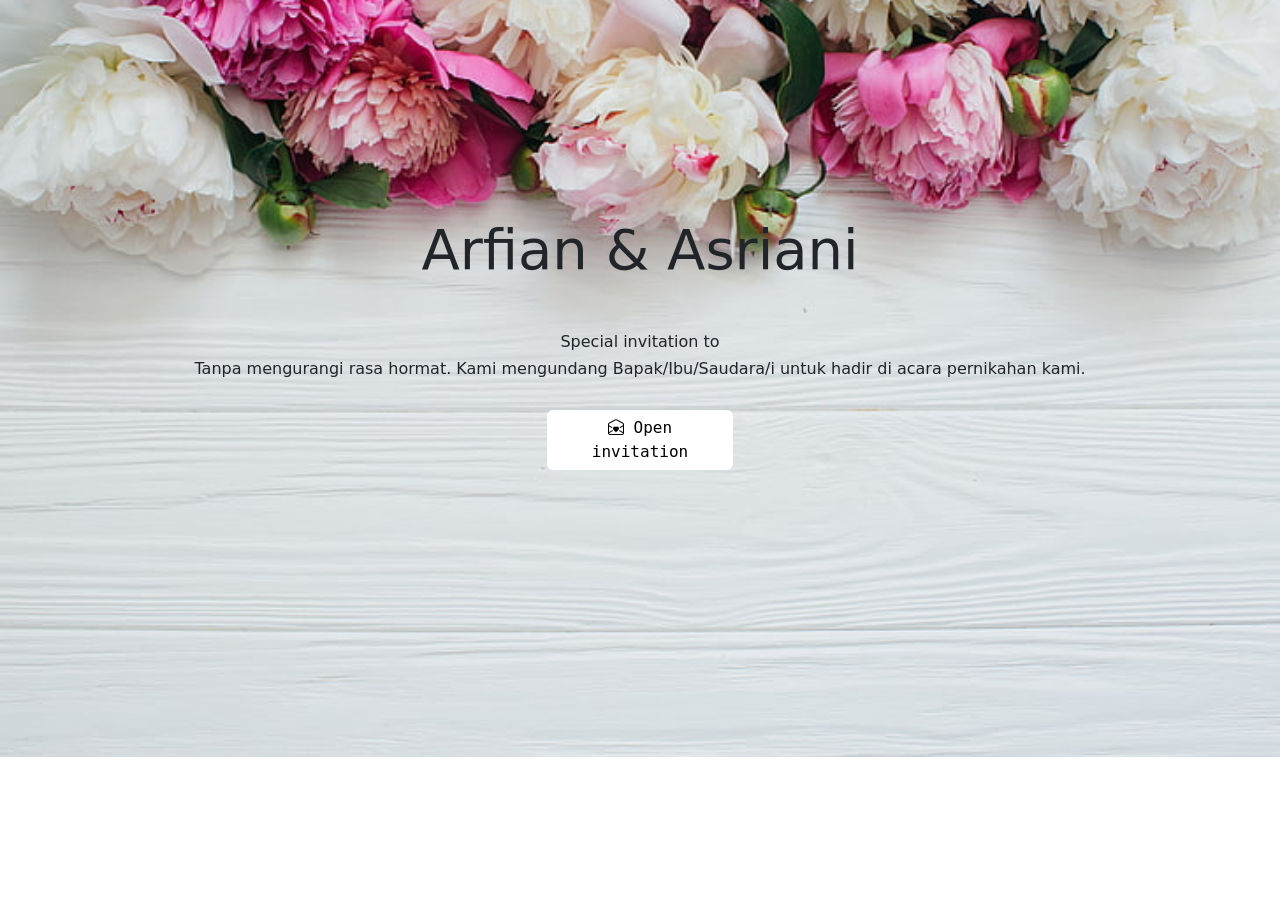
<file: index.html>
<!doctype html>
<html lang="en">
  <head>
    <meta charset="utf-8">
    <meta name="viewport" content="width=device-width, initial-scale=1">
    <title>Bootstrap demo</title>
    <link href="https://cdn.jsdelivr.net/npm/bootstrap@5.3.3/dist/css/bootstrap.min.css" rel="stylesheet" integrity="sha384-QWTKZyjpPEjISv5WaRU9OFeRpok6YctnYmDr5pNlyT2bRjXh0JMhjY6hW+ALEwIH" crossorigin="anonymous">
    <link rel="stylesheet" href="style.css">
    <link rel="stylesheet" href="https://cdn.jsdelivr.net/npm/bootstrap-icons@1.11.3/font/bootstrap-icons.min.css">
</head>
  <body>
    <section class="container">
    <main class="text">
        <p>Arfian & Asriani</p>
        <br>
        <h6>Special invitation to</h6>
        <h6>Tanpa mengurangi rasa hormat. Kami mengundang Bapak/Ibu/Saudara/i untuk hadir di acara pernikahan kami.</h6>
    </main>
        <br>
        <div class="buttom">
    <div class="d-grid gap-2 col-2 mx-auto">
        <a href="isi.html"><button class="btn btn-primary buton" type="button"><i class="bi bi-envelope-open-heart"></i>  Open invitation</button></a>
      </div>
    </div>
    </section>
    <script src="https://cdn.jsdelivr.net/npm/bootstrap@5.3.3/dist/js/bootstrap.bundle.min.js" integrity="sha384-YvpcrYf0tY3lHB60NNkmXc5s9fDVZLESaAA55NDzOxhy9GkcIdslK1eN7N6jIeHz" crossorigin="anonymous"></script>
  </body>
</html>
</file>
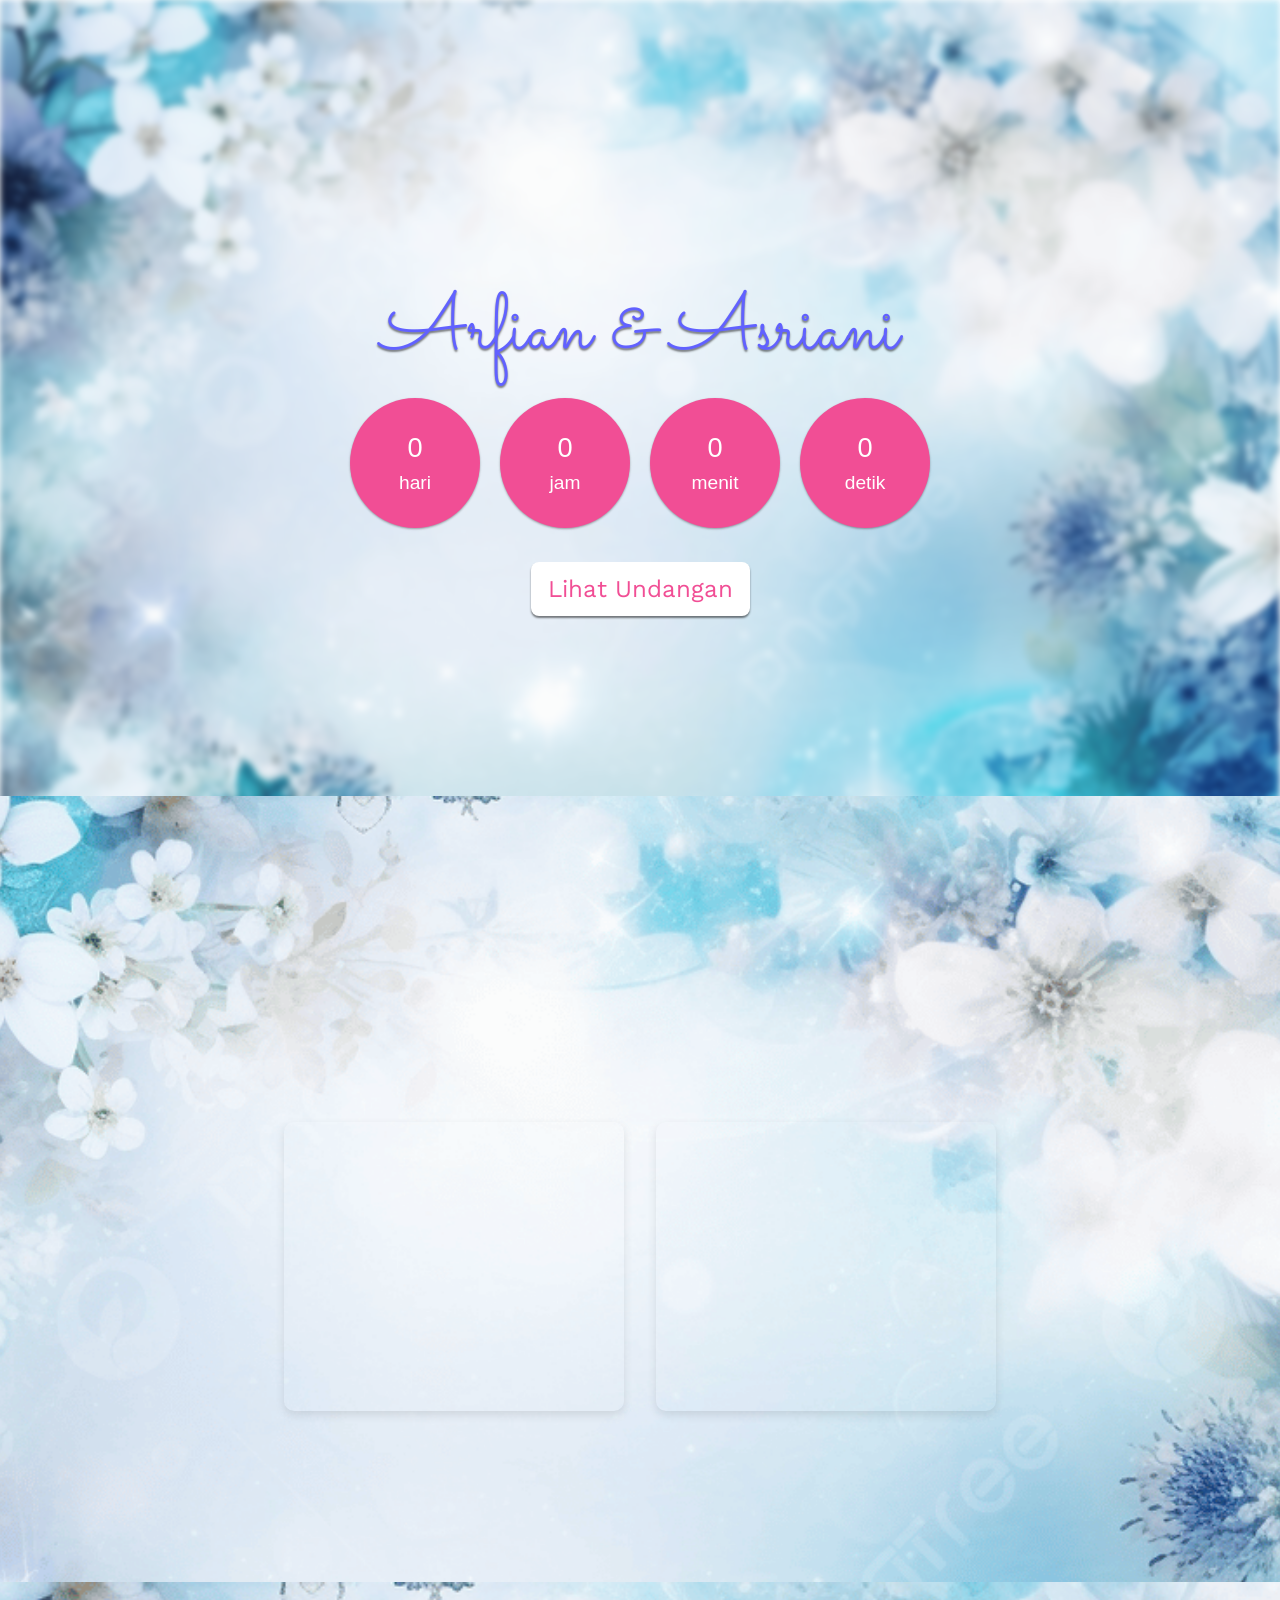
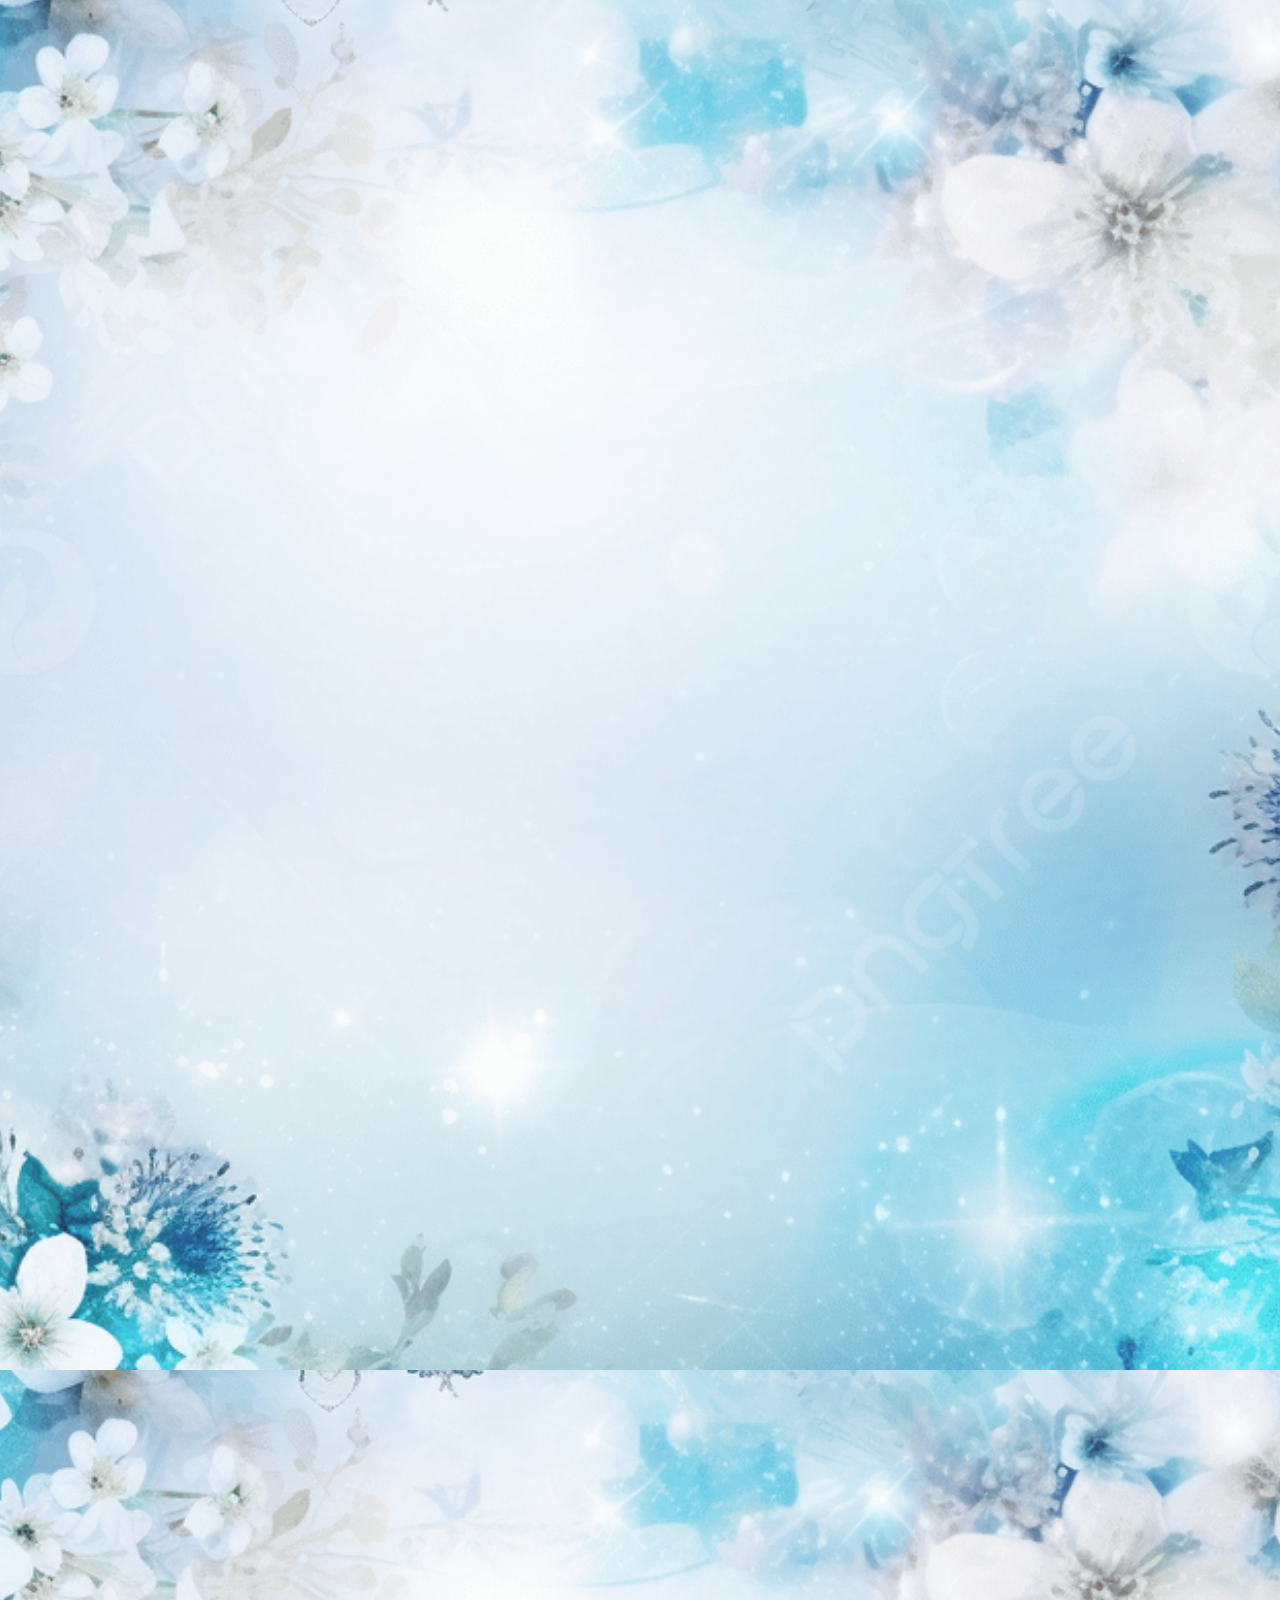
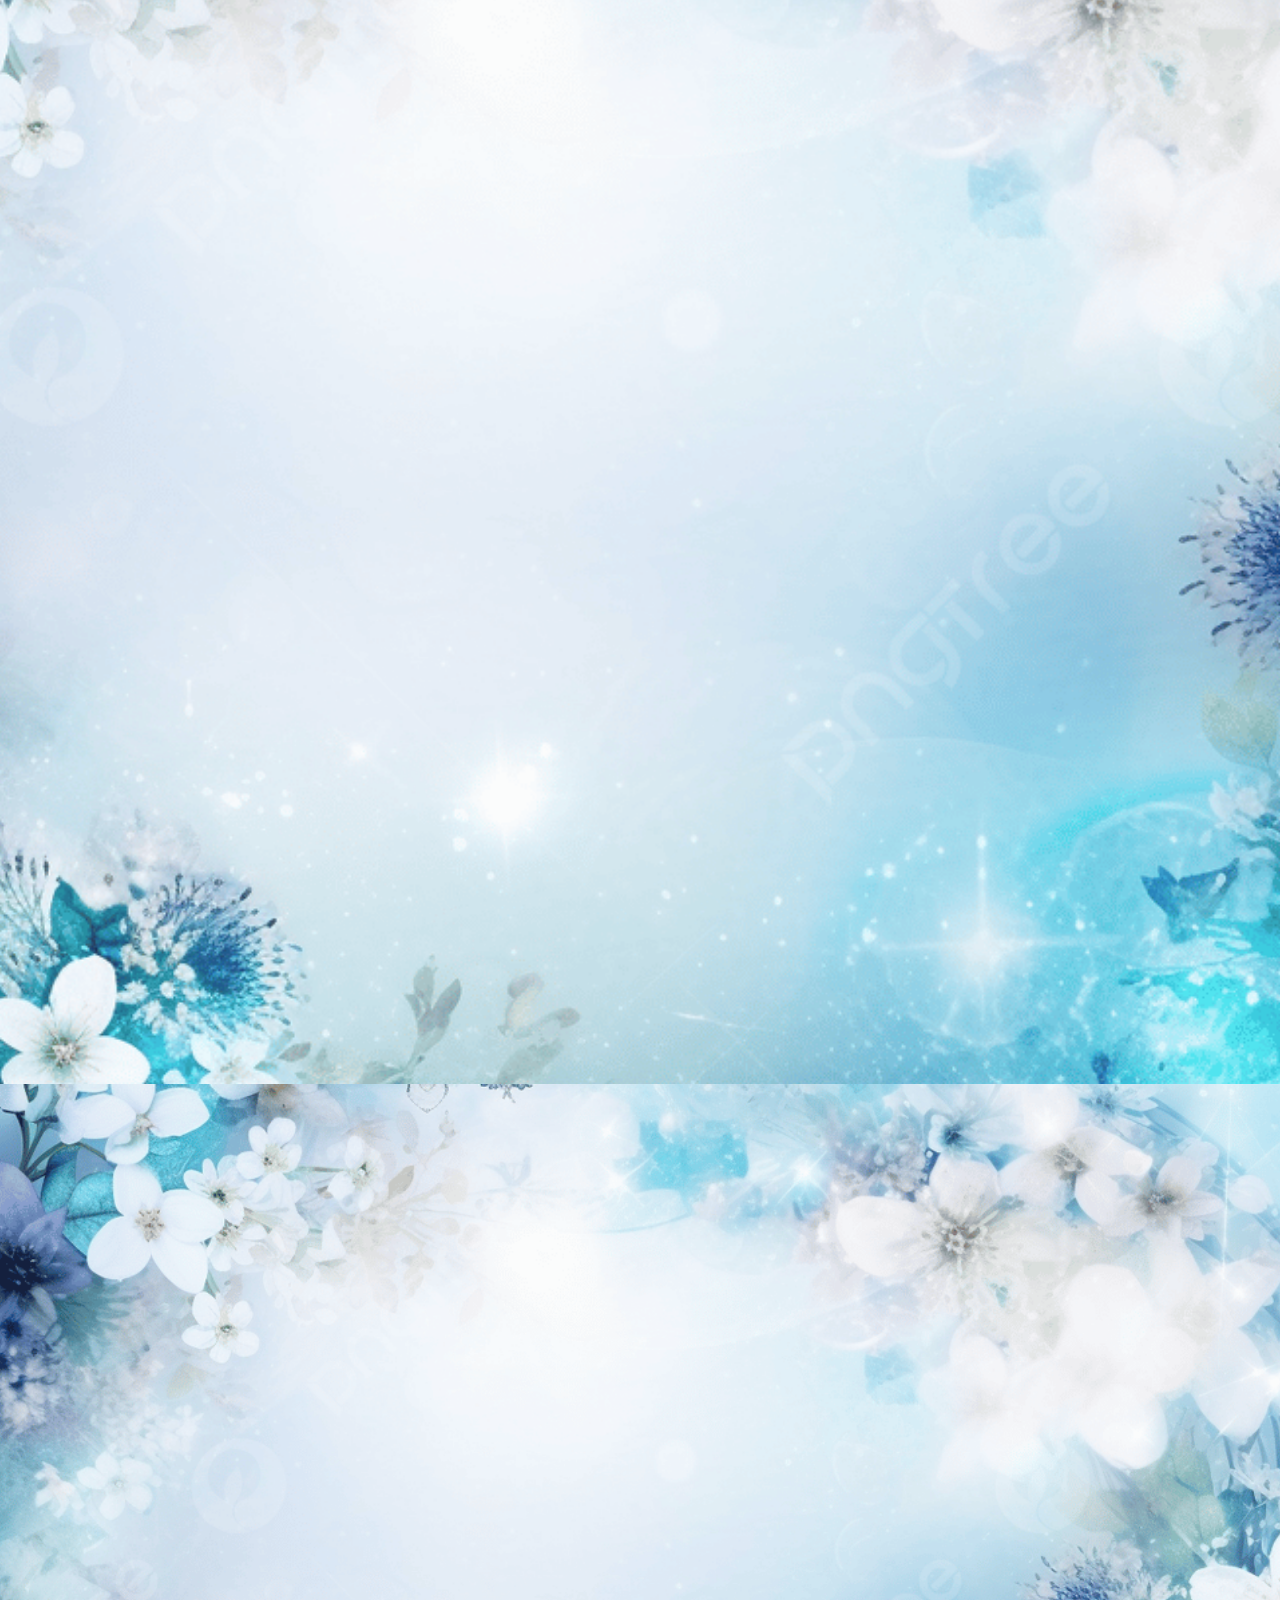
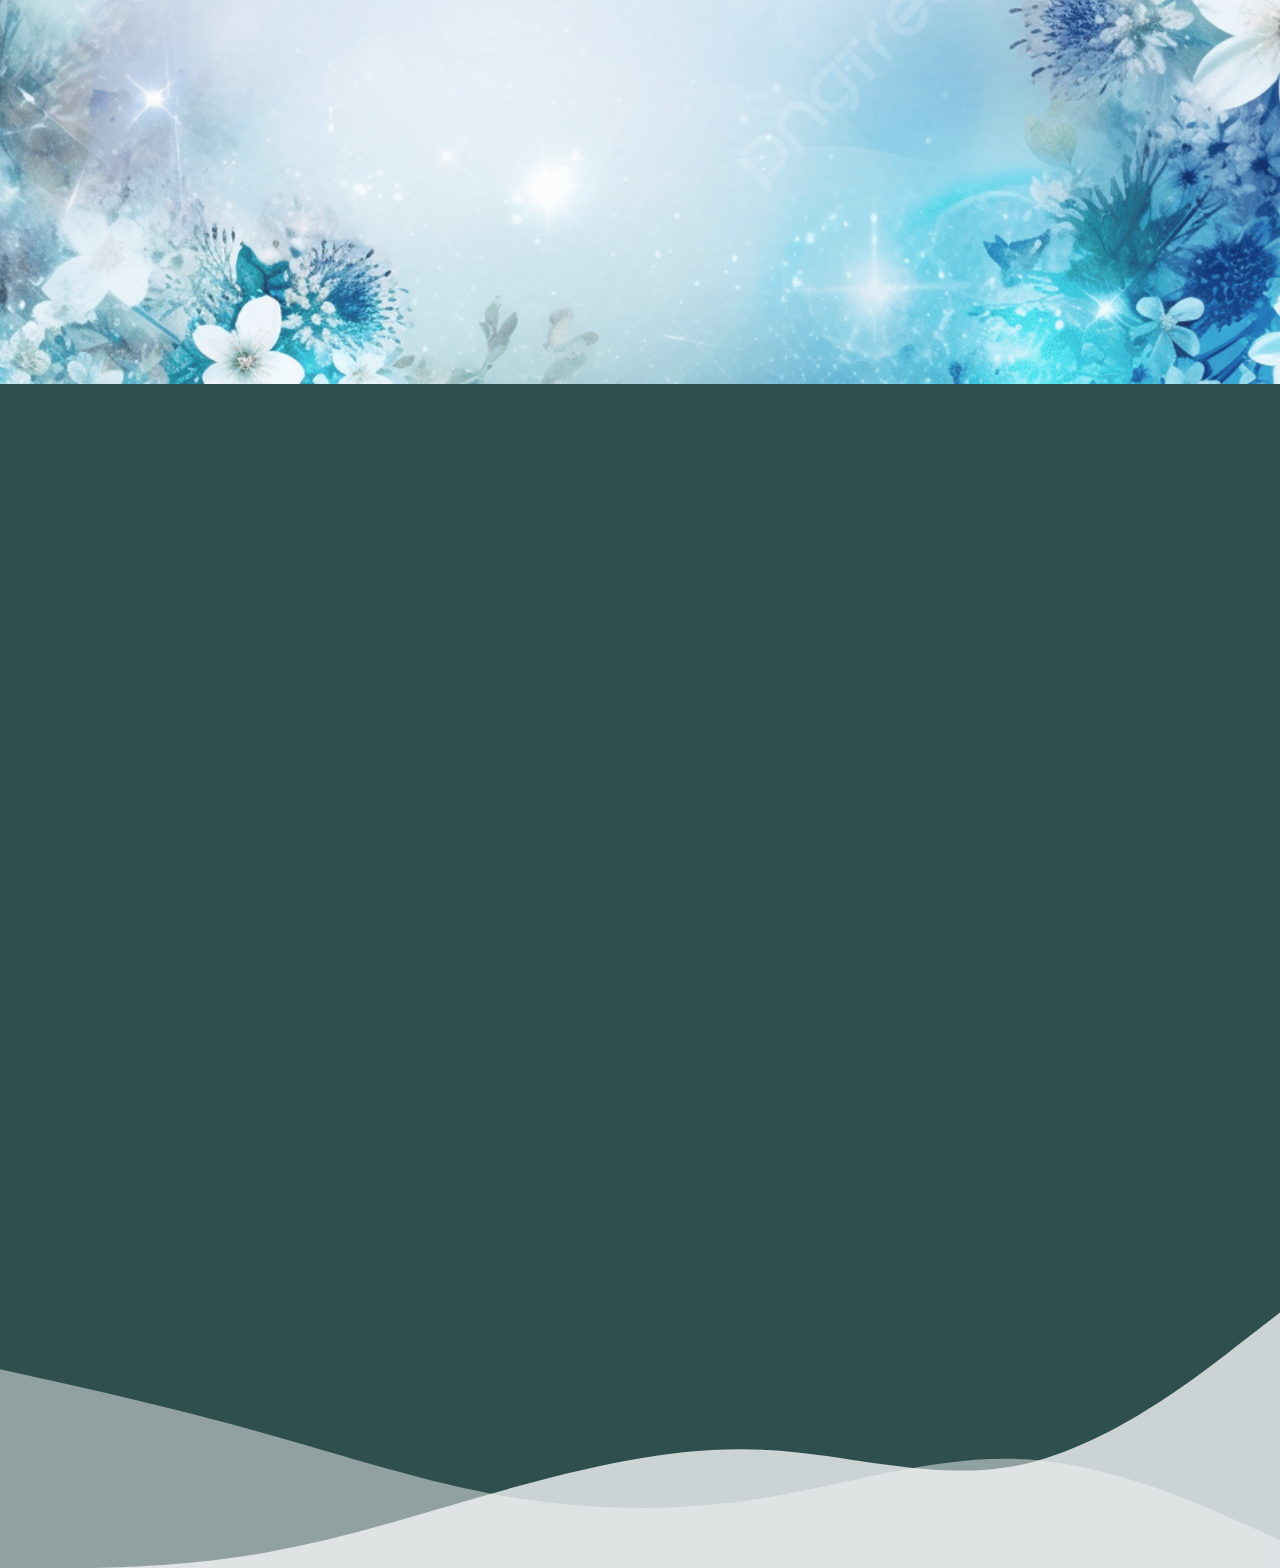
<file: isi.html>
<!doctype html>
<html lang="en">
  <head>
    <meta charset="utf-8">
    <meta name="viewport" content="width=device-width, initial-scale=1">
    <title>Arfisn & Asriani</title>
    <link href="https://cdn.jsdelivr.net/npm/bootstrap@5.3.3/dist/css/bootstrap.min.css" rel="stylesheet" integrity="sha384-QWTKZyjpPEjISv5WaRU9OFeRpok6YctnYmDr5pNlyT2bRjXh0JMhjY6hW+ALEwIH" crossorigin="anonymous">
    <link rel="stylesheet" href="isi.css">
    <link rel="stylesheet" href="https://cdn.jsdelivr.net/npm/bootstrap-icons@1.11.3/font/bootstrap-icons.min.css">
    <link rel="preconnect" href="https://fonts.googleapis.com">
<link rel="preconnect" href="https://fonts.gstatic.com" crossorigin>
<link href="https://fonts.googleapis.com/css2?family=Sacramento&family=Work+Sans:ital,wght@0,100..900;1,100..900&display=swap" rel="stylesheet">
  

<script src="isi.js"></script>

<link href="https://unpkg.com/aos@2.3.1/dist/aos.css" rel="stylesheet">


<!-- simplyCountdown -->

    <link rel="stylesheet" href="countdown/simplyCountdown.theme.default.css">
    <script src="countdown/simplyCountdown.min.js"></script>

</head>
  <body>
    <section id="hero" class="hero w-100 h-100 p-3 mx-auto text-center d-flex justify-content-center align-items-center text-white">

      <main>

        <h1 data-aos="zoom-in"
        data-aos-duration="1500">Arfian & Asriani</h1>

        <div data-aos="zoom-in"
        data-aos-duration="2000"
        data-aos-delay="100" class="simply-countdown"></div>

        <a href="#home" class="btn btn-lg mt-4">Lihat Undangan</i></a>
      </main>

    </section>

    <!-- <nav class="navbar navbar-expand-md bg-body-transparent sticky-top mynavbar">
      <div class="container">
        <a class="navbar-brand" href="#">Arfian & Asriani</a>
        <button class="navbar-toggler border-0" type="button" data-bs-toggle="offcanvas" data-bs-target="#offcanvasNavbar" aria-controls="offcanvasNavbar" aria-label="Toggle navigation">
          <span class="navbar-toggler-icon"></span>
        </button>
        <div class="offcanvas offcanvas-end" tabindex="-1" id="offcanvasNavbar" aria-labelledby="offcanvasNavbarLabel">
          <div class="offcanvas-header">
            <h5 class="offcanvas-title" id="offcanvasNavbarLabel">Arfian & Asriani</h5>
            <button type="button" class="btn-close" data-bs-dismiss="offcanvas" aria-label="Close"></button>
          </div>
          <div class="offcanvas-body">
            <div class="navbar-nav ms-auto">
              <a class="nav-link" href="#home">Home</a>
              <a class="nav-link" href="#info">Info</a>
              <a class="nav-link" href="#">RSVP</a>
              <a class="nav-link" href="#">Gift</a>
            </div>
          </div>
        </div>
      </div>
    </nav> -->

    <section id="home" class="home">

      <div class="countainer">

        <div class="row justify-content-center">

          <div class="col-md-8 text-center">

            <h2 data-aos="flip-up" data-aos-duration="2000">Acara pernikahan</h2>
          <div class="container-card">
            <div class="card mb-3 border-0" style="max-width: 540px; background-color: transparent;">
              <div class="row g-0">
                <div class="col-md-8">
                  <div class="card-body" data-aos="fade-right" data-aos-duration="2500" data-aos-delay="300">
                    <h5 class="card-title">Arfian</h5>
                    <p class="card-text">Putra dari pasangan</p>
                    <p class="card-text"><small>Bapak Lorem <br> & <br> Ibu Karnel</small></p>
                  </div>
                </div>
                <div class="col-md-4" data-aos="zoom-in-right" data-aos-duration="2500">
                  <img src="img-background/12.jpg" class="img-fluid rounded-start" alt="...">
                </div>
              </div>
            </div>
            <div class="card mb-3 border-0" style="max-width: 540px; background-color: transparent;">
              <div class="row g-0">
                <div class="col-md-4" data-aos="zoom-in-left"  data-aos-duration="2500">
                  <img src="img-background/13.png" class="img-fluid rounded-start" alt="...">
                </div>
                <div class="col-md-8">
                  <div class="card-body" data-aos="fade-left" data-aos-duration="2500" data-aos-delay="300">
                    <h5 class="card-title">Asriani</h5>
                    <p class="card-text">Putri ke 2 dari pasangan</p>
                    <p class="card-text"><small>Bapak Karnel <br> & <br> Ibu Lorem</small></p>
                  </div>
                </div>
              </div>
            </div>
          </div>
          <br>
          <h3 data-aos="flip-up" data-aos-duration="2000">"Ya Tuhanku Yang Maha Pengasih, anugrahkanlah kepada pasangan ini senantiasa kebahagiaan, kesehatan, tetap bersatuh dan tidak pernah terpisahkan, panjang umuur dan penuh kegembiraan bersama seluruh keturunannya"</h3>

          </div>



        </div>

      </div>
    </section>


    <section class="info" id="info">


      <div class="container">
        
        <div class="row justify-content-center">

        <div class="col-md-8 text-center">
          
          <h2 data-aos="flip-up" data-aos-duration="2000">Informasi Acara</h2>

          <p data-aos="flip-up" data-aos-duration="2000" class="alamat">Alamat : Gedung Aisyiyah <br>
             Jl. Nangka, No.29, Sulawesi Tengah,</p>

             <a data-aos="flip-up" data-aos-duration="2000" href="https://g.co/kgs/vHWuUFa" target="_blank" class="btn btn-dark btn-sm my-4">Klik untuk membuka peta</a>

        </div>

      </div>

      <div class="row justify-content-center mt-4">

      <div data-aos="flip-up" data-aos-duration="2000" class="col-md-5 col-10">

        <div class="card text-center text-bg-light mt-4">
          <div data-aos="flip-up" data-aos-duration="2000" class="card-header">Akad Nikah</div>
          <div class="card-body">
            
            <div  class="row justify-content-center">
              <div class="col-md-6">
                <i class="bi bi-clock d-block"></i>
                <span>08.00 - Selesai</span>
              </div>
              <div class="col-md-6">
                <i class="bi bi-calendar3 d-block"></i>
                <span>20 November 2025</span>
              </div>
            </div>

          </div>
          <div class="card-footer">
            Saat acara akad diharapkan untuk kondusif menjaga kekhidmatan dan kekhusyuan seluruh prosesi.
          </div>
        </div>

      </div>
      <div data-aos="flip-up" data-aos-duration="2000" class="col-md-5 col-10">

        <div class="card text-center text-bg-light mt-4">
          <div class="card-header">Resepsi</div>
          <div class="card-body">
            
            <div class="row justify-content-center">
              <div class="col-md-6">
                <i class="bi bi-clock d-block"></i>
                <span>11.00 - Selesai</span>
              </div>
              <div class="col-md-6">
                <i class="bi bi-calendar3 d-block"></i>
                <span>20 November 2025</span>
              </div>
            </div>

          </div>
          <div class="card-footer">
            Saat acara akad diharapkan untuk kondusif menjaga kekhidmatan dan kekhusyuan seluruh prosesi.
          </div>
        </div>

      </div>


      </div>

      <div class="peta">
        
        <iframe class="mt-4" src="https://www.google.com/maps/embed?pb=!1m18!1m12!1m3!1d3989.3289030147457!2d119.85531049999999!3d-0.8974395!2m3!1f0!2f0!3f0!3m2!1i1024!2i768!4f13.1!3m3!1m2!1s0x2d8bedbeb50457c5%3A0x5a84a8de6fdcfac4!2sGedung%20Aisyiyah!5e0!3m2!1sen!2sid!4v1730586987930!5m2!1sen!2sid" style="border:0;" allowfullscreen="" loading="lazy" referrerpolicy="no-referrer-when-downgrade"></iframe>

      </div>

      </div>
    </section>

    <section class="lovestory">

      <div class="containertext-center">

        <h1 data-aos="flip-up" data-aos-duration="2000">LOVE SOTRY</h1>
        <br>
        <br>
        <h2 data-aos="flip-up" data-aos-duration="2000">PERTEMUAN</h2>
        <br>
        <p data-aos="flip-up" data-aos-duration="2000">Tidak ada yang kebetulan di dunia ini. Semua sudah tersusun sangat rapih oleh sang maha kuasa, kita tidak bisa memilih kepada siapa kita akan jatuh cinta. Kami bertemu pertama kalinya tanpa sengaja pada tahun 2020.</p>
        <br>
        <h2 data-aos="flip-up" data-aos-duration="2000">PENDEKATAN</h2>
        <br>
        <p data-aos="flip-up" data-aos-duration="2000">Singkat cerita di bulan November 2020 kisah cerita ini dimulai dari pertemuan singkat kami, hubungan jarak jauh yang kami lalui tidak menjadi halangan untuk berbagi cerita, saling mengenal satu sama lain, saling support serta saling mendo'akan.</p>
        <br>
        <h2 data-aos="flip-up" data-aos-duration="2000">LAMARAN</h2>
        <br>
        <p data-aos="flip-up" data-aos-duration="2000">Dengan adanya komunikasi yang terus menerus, kami mulai merasa saling mengenal dan saling percaya. Pada akhirnya, kami memutuskan untuk melanjutkan hubungan ini menjadi sebuah pernikahan.</p>
        <br>
        <h2 data-aos="flip-up" data-aos-duration="2000">PERNIKAHAN</h2>
        <br>
        <p data-aos="flip-up" data-aos-duration="2000">Alhamdulillah pada tanggal 20 November 2025 kami akan melangsungkan pernikahan. Kami mengundang Bapak/Ibu/Saudara/i untuk hadir dan memberikan do'a restu kepada kami.</p>
      </div>

    </section>

    <section class="RSVP" id="RSVP"  style="background-color: darkslategrey;">

      
<div data-aos="flip-up" data-aos-duration="2000" class="card">
    <h2>RSVP</h2>

    <input type="text" id="nama" placeholder="Nama Anda">

    <select id="kehadiran">
        <option value="">-- Konfirmasi Kehadiran --</option>
        <option value="Hadir">Hadir</option>
        <option value="Tidak Hadir">Tidak Hadir</option>
    </select>

    <textarea id="pesan" placeholder="Tulis pesan / doa untuk pengantin..."></textarea>

    <button onclick="kirimRSVP()">KIRIM</button>
</div>

<script>
    function kirimRSVP() {
        var nama = document.getElementById("nama").value;
        var kehadiran = document.getElementById("kehadiran").value;
        var pesanUser = document.getElementById("pesan").value;

        if (nama === "" || kehadiran === "") {
            alert("Mohon isi nama dan kehadiran.");
            return;
        }

        // GANTI dengan nomor WhatsApp pengantin
        var nomorWA = "6285216523767";

        var pesanWA =
`Assalamu’alaikum warahmatullahi wabarakatuh

Nama        : ${nama}
Kehadiran  : ${kehadiran}

Pesan / Ucapan:
${pesanUser}

Terima kasih 🙏`;

        var url = "https://wa.me/" + nomorWA + "?text=" + encodeURIComponent(pesanWA);
        window.open(url, "_blank");
    }
</script>

      <!-- <div class="formbold-main-wrapper">
        <div class="formbold-form-wrapper">
          <form action="https://script.google.com/macros/s/AKfycbxIZv4rZoKwlB1HR7MEwOgw3tRo2BVIsPIb51l9zthYhzSTLnFPfcVDU78CBVrlk1M2lQ/exec" method="POST">
            <div class="flex flex-wrap formbold--mx-3">
              <div class="w-full sm:w-half formbold-px-3">
                <div class="formbold-mb-5">
                  <label for="fName" class="formbold-form-label" > Nama </label>
                  <input
                    type="text"
                    name="fName"
                    placeholder="Nama"
                    class="formbold-form-input"
                    id="nama"
                  />
                </div>
              </div>
              <div class="w-full sm:w-half formbold-px-3">
                <div class="formbold-mb-5">
                  <label for="lName" class="formbold-form-label" > Nama Belakang </label>
                  <input
                    type="text"
                    name="lName"
                    placeholder="Nama Belakang"
                    class="formbold-form-input"
                    id="nama-belakang"
                  />
                </div>
              </div>
            </div>
      
            <div class="formbold-mb-5">
              <label for="guest" class="formbold-form-label" >
                Belapa Tamu Yang Akan Kamu Bawa?
              </label>
              <input
                type="number"
                name="guest"
                placeholder="5"
                class="formbold-form-input"
                id="jumblah_tamu"
              />
            </div>
      
            <div class="flex flex-wrap formbold--mx-3">
              <div class="w-full sm:w-half formbold-px-3">
              </div>
              <div class="w-full sm:w-half formbold-px-3">
                <div class="formbold-mb-5">
                  <label for="time" class="formbold-form-label" > Jam Berapa Kamu Datang? </label>
                  <input
                    type="time"
                    name="time"
                    id="time"
                    class="formbold-form-input"
                  />
                </div>
              </div>
            </div>
      
            <div class="flex formbold-mb-5">
              <div class="flex">
                <input
                  type="radio"
                  name="radio1"
                  id="radioButton1"
                  class="formbold-radio"
                />
                <label for="radioButton1" class="formbold-radio-label"> Yes </label>
              </div>
              <div class="flex">
                <input
                  type="radio"
                  name="radio1"
                  class="formbold-radio"
                  id="yes"
                  />
                  <label for="radioButton2" class="formbold-radio-label" > No </label>
                  <div class="flex">
              </div>
            </div>
      
            <div>
              <a href=""><button class="formbold-btn">Submit</button></a>
            </div>
          </form>
        </div>
      </div> -->

    </section>

    <script src="isi.js"></script>

    <script src="https://unpkg.com/aos@2.3.1/dist/aos.js"></script>
    <script>
      AOS.init();
    </script>
<section style="background-color: darkslategray; color: white;" class="terimakasih" id="terimakasih">
<div>
  <h2 data-aos="flip-up" data-aos-duration="2000" style="font-size: 5rem ;">TERIMAH KASIH</h2>
  <br>
  <P data-aos="flip-up" data-aos-duration="2000" style="font-size: 2rem;">Merupakan suatu kebahagiaan dan kehormatan bagi kami, <br> apabila Bapak/Ibu/Saudara/i, berkenan hadir dan <br> memberikna do'a restu kepada kami.</P>
  <br>
  <h3 data-aos="flip-up" data-aos-duration="2000" style="font-size: 2.8rem;">KAMI YANG BERBAHAGIA</h3>
  <br>
  <h1 data-aos="flip-up" data-aos-duration="2000">ARFIAN & ASRIANI</h1>
</div>
</section>

    <svg style="background-color: darkslategrey;" xmlns="http://www.w3.org/2000/svg" viewBox="0 0 1440 320">
      
  <path fill="#f3f4f5" fill-opacity="0.8" d="M0,320L48,320C96,320,192,320,288,304C384,288,480,256,576,229.3C672,203,768,181,864,186.7C960,192,1056,224,1152,202.7C1248,181,1344,107,1392,69.3L1440,32L1440,320L1392,320C1344,320,1248,320,1152,320C1056,320,960,320,864,320C768,320,672,320,576,320C480,320,384,320,288,320C192,320,96,320,48,320L0,320Z"></path>
        <path fill="#f3f4f5" fill-opacity="0.5" d="M0,96L48,106.7C96,117,192,139,288,165.3C384,192,480,224,576,240C672,256,768,256,864,240C960,224,1056,192,1152,197.3C1248,203,1344,245,1392,266.7L1440,288L1440,320L1392,320C1344,320,1248,320,1152,320C1056,320,960,320,864,320C768,320,672,320,576,320C480,320,384,320,288,320C192,320,96,320,48,320L0,320Z"></path>


    </svg>
    <script src="https://cdn.jsdelivr.net/npm/bootstrap@5.3.3/dist/js/bootstrap.bundle.min.js" integrity="sha384-YvpcrYf0tY3lHB60NNkmXc5s9fDVZLESaAA55NDzOxhy9GkcIdslK1eN7N6jIeHz" crossorigin="anonymous"></script>
  </body>

</html>
</file>
<file: style.css>
body {
    background-image: url(img-background/flowers-white-pink-peonies-wallpaper-preview.jpg);
    background-position: center;
    background-repeat: no-repeat;
    background-size: cover;
    padding-bottom: 12rem;
}

.text {
    text-align: center;
    margin-top: 13rem;
}

.text p {
    font-size: 3.5rem;
}
.bttom {
margin-right: -2rem;
}

.buton {
    background-color: white;
    color: black;
    font-family: monospace; 
    font-size: 1rem; 
    border-style: none;
}

.buton :hover {
    background-color: black;
    color: white;
    transition: 1s;
}
</file>
<file: isi.css>
:root {
    --pink: #f14e95;
    --bg: #0a0a0a;
    --shadow: 0 2px 2px rgb(0 0 0 / 0.5);
    --background: url(img-background/10.jpg);
    --text: rgb(97, 97, 255);

}
body {
    font-size: 1.2rem;
    font-family: "Work Sans", sans-serif;
    min-height: 2000px;
}

.hero::before {
    content: "";
    position: absolute;
    top: 0;
    left: 0;
    width: 100%;
    height: 100%;
    background-image: var(--background);
    z-index: -1;
    background-size: cover;
    background-position: center;
    filter: blur(3px);
}

.hero h1{
    text-shadow: var(--shadow);
    color: rgb(97, 97, 255);
}

.hero {
    position: relative;
    min-height: 100vh;
}

.hero h1 {
 font-family: "Sacramento", cursive;
 font-size: 5rem;
}

.hero a {
    font-size: 1.2rem;
    color:var(--pink);
    background-color: white;
    box-shadow: var(--shadow);
}

.hero a:hover {
    background-color: var(--pink);
    color: white;
}

.mynavbar {

    background-color: rgb(255 255 255 / 0.3);
    backdrop-filter: blur(3px);
}

.mynavbar  .offcanvas {
    height: 100vh;
}

.mynavbar .navbar-brand, .mynavbar .offcanvas-title{
    font-family: 'Sacramento' , cursive;
    font-size: 2em;
    font-weight: bold;
    color: var(--pink);
}

.mynavbar .nav-link {
    text-transform: uppercase;
    color: white;
}

.home {
    background-image: var(--background);
    background-size: cover;
    background-position: center;
    min-height: 130vh;
    margin-top: -5rem;
    margin-bottom: -6rem;
    padding-top: 12rem;
    color: var(--text);
    text-shadow: var(--shadow);

}

.home h2 , .info h2 {
    color: var(--pink);
    font-family: 'Sacramento' , cursive;
    font-size: 4.5rem;
    font-weight: bold;
}

.home h3 {
    font-size: 1.4rem;

}

.home p{
    font-size: 1.2rem;
}

.container-card {
    justify-content: center;
    display: flex;
    margin-top: 3rem;
}

.container-card .card {
    margin-left: 1rem;
    margin-right: 1rem;
}

.container-card h5 {
    font-family: 'Yellowtail', cursive;
    font-weight: bold;
    color: var(--pink);
    font-size: 2rem;
}

.container-card p {
    color: var(--text);
}

.info {
    background-image: var(--background);
    background-position: center;
    background-size: cover;
    background-repeat: no-repeat;
    color: var(--text);
    padding-top: 6rem;
    padding-bottom: 6rem;
    text-shadow: var(--shadow);
}

.info .container {
    margin-top: 7rem;
}

.info .alamat {
    font-size: 1.2rem;
}

.info .card {
    background-color: rgba(255, 255, 255, 0.2) !important;
    color: var(--text) !important;
    border: 1px solid #999;
}

.info .card-header {
    border-bottom: 1px solid #999;
    text-transform: uppercase;
    letter-spacing: 0.1rem;
}

.info .card-body {
    font-size: 1rem;
}

.info  .card-footer {
    font-size: 0.8rem;
    border-top: 1px solid #999;
}

.info iframe {
    width: 100%;
    height: 32rem;
}


.formbold-mb-5 {
    margin-bottom: 20px;
  }
  .formbold-pt-3 {
    padding-top: 12px;
  }
  .formbold-main-wrapper {
    display: flex;
    align-items: center;
    justify-content: center;
    padding: 48px;
  }

  .formbold-form-wrapper {
    margin: 0 auto;
    max-width: 550px;
    width: 100%;
    background: white;
  }
  .formbold-form-label {
    display: block;
    font-weight: 500;
    font-size: 16px;
    color: #07074d;
    margin-bottom: 12px;
  }
  .formbold-form-label-2 {
    font-weight: 600;
    font-size: 20px;
    margin-bottom: 20px;
  }

  .formbold-form-input {
    width: 100%;
    padding: 12px 24px;
    border-radius: 6px;
    border: 1px solid #e0e0e0;
    background: white;
    font-weight: 500;
    font-size: 16px;
    color: #6b7280;
    outline: none;
    resize: none;
  }
  .formbold-form-input:focus {
    border-color: #6a64f1;
    box-shadow: 0px 3px 8px rgba(0, 0, 0, 0.05);
  }

  .formbold-btn {
    text-align: center;
    font-size: 16px;
    border-radius: 6px;
    padding: 14px 32px;
    border: none;
    font-weight: 600;
    background-color: #6a64f1;
    color: white;
    cursor: pointer;
  }
  .formbold-btn:hover {
    box-shadow: 0px 3px 8px rgba(0, 0, 0, 0.05);
  }

  .formbold--mx-3 {
    margin-left: -12px;
    margin-right: -12px;
  }
  .formbold-px-3 {
    padding-left: 12px;
    padding-right: 12px;
  }
  .flex {
    display: flex;
  }
  .flex-wrap {
    flex-wrap: wrap;
  }
  .w-full {
    width: 100%;
  }
  .formbold-radio {
    width: 20px;
    height: 20px;
  }
  .formbold-radio-label {
    font-weight: 500;
    font-size: 16px;
    padding-left: 12px;
    color: #070707;
    padding-right: 20px;
  }

  .lovestory {
    background-image: var(--background);
    background-size: cover;
    background-position: center;
    min-height: 100vh;
    color: var(--text);
    text-shadow: var(--shadow);
    padding-top: 6rem;
    padding-bottom: 6rem;
  }
  
  .containertext-center h1 {
    color: var(--pink);
    font-family: 'Sacramento' , cursive;
    font-size: 4.5rem;
    font-weight: bold;
    text-align: center;
  }

  .containertext-center {
    margin-left: 2rem;
  }

  .containertext-center p {
    font-size: 1.8rem;
  }

  .RSVP
  {            
            font-family: Arial, sans-serif;
            background-image: var(--background);
            background-size: cover;
            background-position: center;
            display: flex;
            justify-content: center;
            align-items: center;
            height: 100vh
          }

  .card {
            padding: 25px;
            border-radius: 10px;
            width: 340px;
            box-shadow: 0 4px 10px rgba(0,0,0,0.1);
  }

          input, select, textarea, button {
            width: 100%;
            padding: 10px;
            margin-top: 10px;
            font-size: 14px;
        }
        textarea {
            resize: none;
            height: 80px;
        }
        button {
            background: #25D366;
            color: white;
            border: none;
            cursor: pointer;
            font-size: 16px;
        }
        button:hover {
            background: #1ebe5d;
        }

        .terimakasih {
            display: flex;
            justify-content: center;
            align-items: center;
            height: 100vh;
            text-align: center;
          }

          .terimakasih h1 {
 font-family: fantasy;
 font-size: 5rem;
}

/* @media (max-width:728px) {
    
    .hero a {
        font-size: 1.5rem;
    }

    .mynavbar .nav-link {
        font-size: 2rem;
        text-align: center;
        color: #0a0a0a;
    }

    .mynavbar .navbar-brand, .mynavbar .offcanvas-title{
        font-family: 'Sacramento' , cursive;
        font-size: 3.5rem;
    }

    .home{
        margin-top: -6.5rem;
        margin-bottom: -24rem;
    }

    .info iframe {
        height: 30rem;
    }

    .sm\:w-half {
        width: 50%;
      }

} */
    
    .hero a {
        font-size: 1.5rem;
    }

    .mynavbar .nav-link {
        font-size: 2rem;
        text-align: center;
        color: #0a0a0a;
    }

    .mynavbar .navbar-brand, .mynavbar .offcanvas-title{
        font-family: 'Sacramento' , cursive;
        font-size: 3.5rem;
    }

    .home{
        margin-top: -6.5rem;
        margin-bottom: -24rem;
    }

    .info iframe {
        height: 30rem;
    }

    .sm\:w-half {
        width: 50%;
      }
</file>
<file: countdown/simplyCountdown.theme.default.css>
.simply-countdown{
    overflow:hidden;
    display:table;
    font-family:'Arial',sans-serif;
    margin: auto;
}
.simply-countdown>.simply-section{
    width:50px;
    height:50px;
    padding:65px;
    display:flex;
    align-items:center;
    justify-content:center;
    float:left;
    margin:10px;
    background:var(--pink);
    box-shadow:0 1px 3px rgba(0,0,0,.12),0 1px 2px rgba(0,0,0,.24);
    border-radius: 50%;
}
.simply-countdown>.simply-section .simply-amount,
.simply-countdown>.simply-section .simply-word{
    display:block;
    text-align:center;
    
}

.simply-countdown>.simply-section .simply-amount {
    font-size: 1.7rem;

}

@media (max-width:728px) {

    html{
        font-size: 50%;
    }

    .simply-countdown> .simply-section{

        padding: 40px;
        margin: 2px;
    }
    
}
</file>
